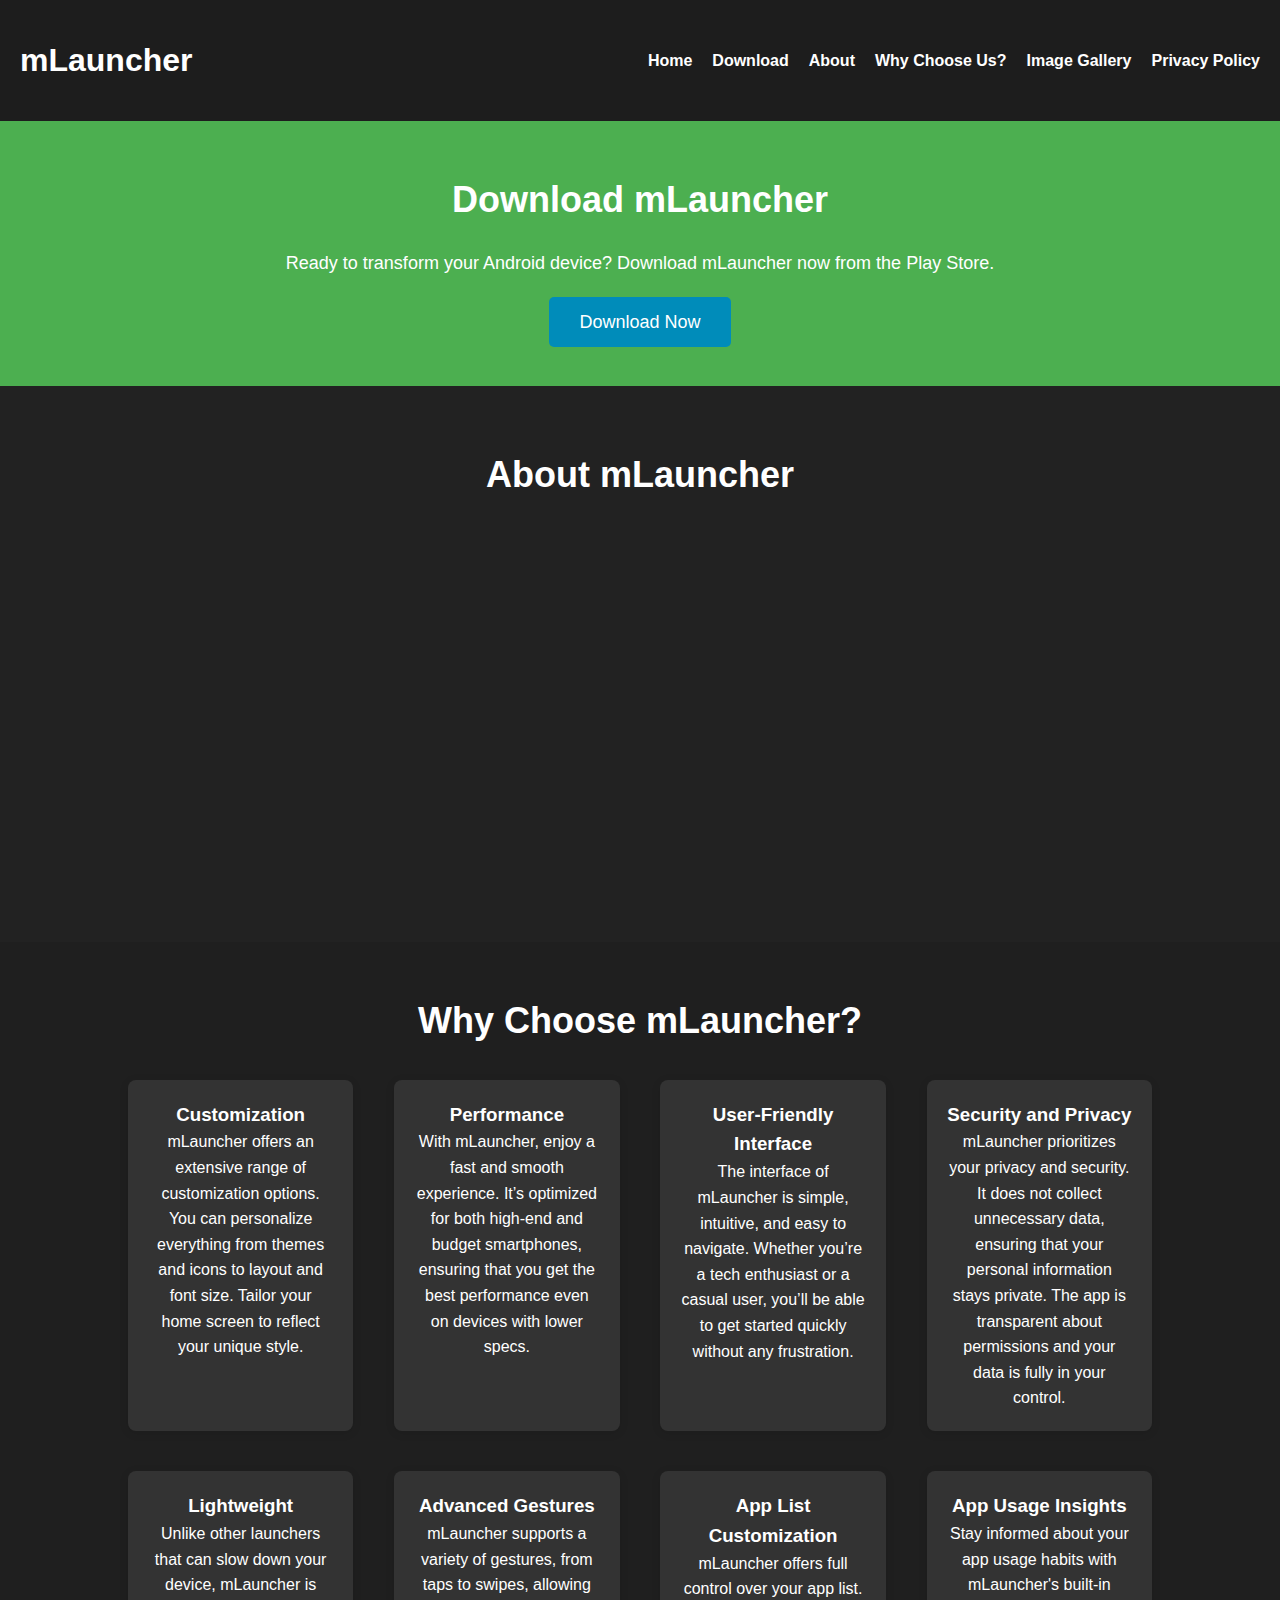
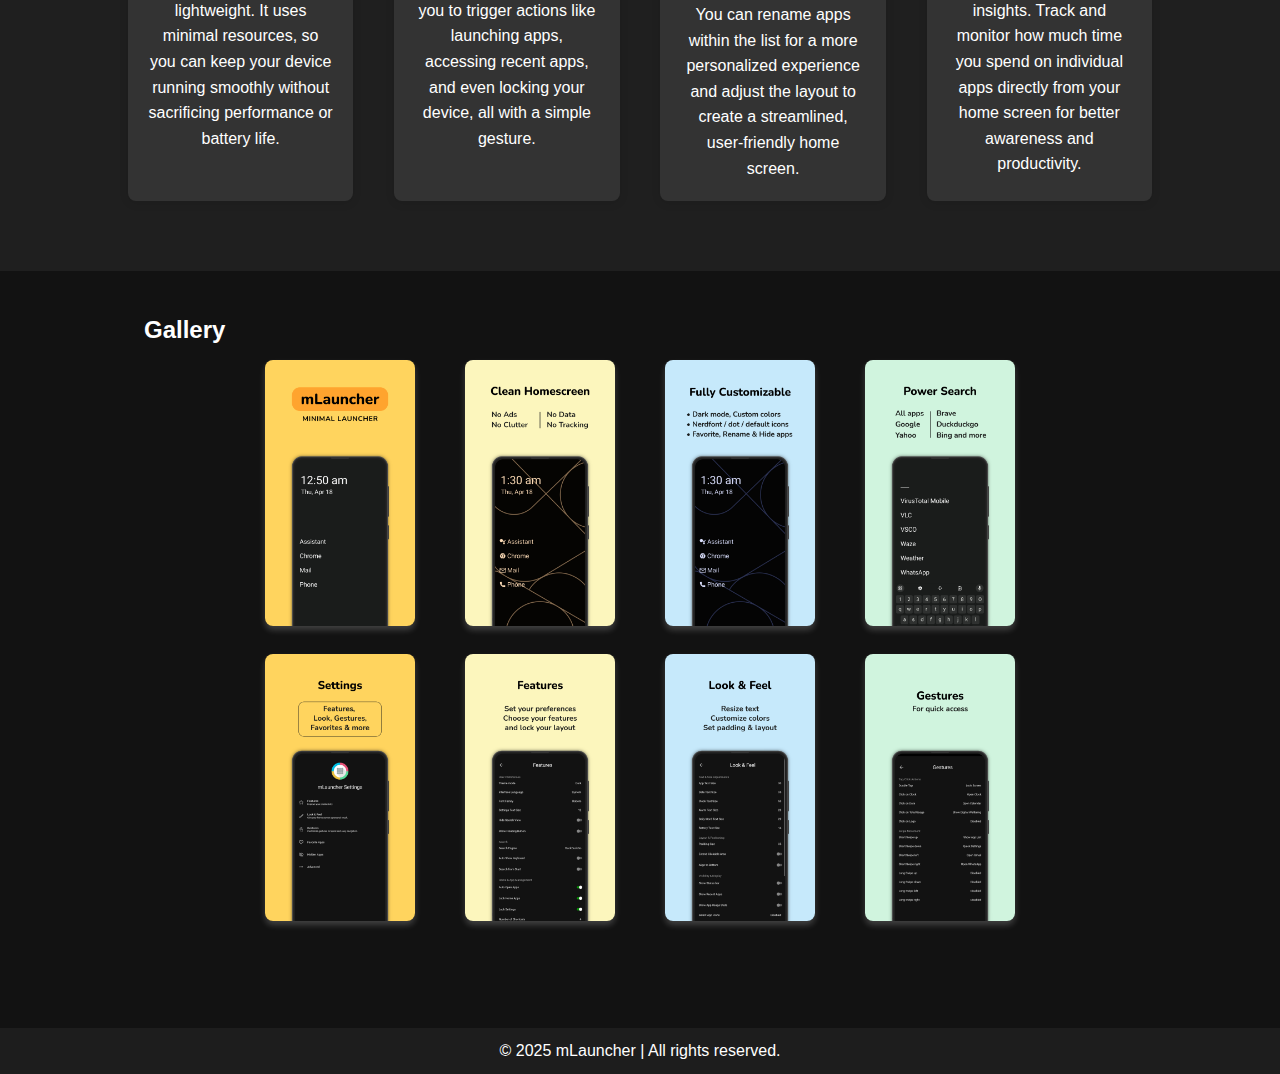
<file: index.html>
<!DOCTYPE html>
<html lang="en">

<head>
    <meta charset="UTF-8">
    <meta name="viewport" content="width=device-width, initial-scale=1.0">
    <title>mLauncher - Best Android Launcher</title>
    <link rel="stylesheet" href="css/index.css">
</head>

<body>
    <header>
        <nav>
            <div class="logo">
                <h1>mLauncher</h1>
            </div>
            <div class="menu-toggle" onclick="toggleMenu()">
                <div></div>
                <div></div>
                <div></div>
            </div>
            <ul id="nav-menu">
                <li><a href="#">Home</a></li>
                <li><a href="#download">Download</a></li>
                <li><a href="#about">About</a></li>
                <li><a href="#why-choose">Why Choose Us?</a></li>
                <li><a href="#image-gallery">Image Gallery</a></li>
                <li><a href="privacy.html" target="_blank" rel="noopener noreferrer">Privacy Policy</a></li>
            </ul>
        </nav>
    </header>


    <main>

        <section id="download" class="download">
            <div class="container">
                <h2>Download mLauncher</h2>
                <p>Ready to transform your Android device? Download mLauncher now from the Play Store.</p>
                <a href="https://play.google.com/store/apps/details?id=app.mlauncher" class="download-btn">Download
                    Now</a>
            </div>
        </section>

        <section id="about" class="about">
            <div class="container">
                <h2>About mLauncher</h2>
                <p>
                    mLauncher, developed by DroidWorks Studio, is a revolutionary Android launcher designed to provide
                    users
                    with a fast, flexible, and highly customizable home screen experience. With an emphasis on user
                    experience,
                    simplicity, and performance, mLauncher allows you to take full control over how your device looks
                    and
                    functions.
                </p>
                <p>
                    Whether you're looking to personalize your home screen with unique themes, streamline your app list
                    for
                    better organization, or enhance security with biometric features, mLauncher offers everything you
                    need. Our
                    goal is to make your Android device smarter, faster, and more efficient.
                </p>
                <p>
                    Key features include advanced gesture controls, app list customization, biometric security, and the
                    ability
                    to track your app usage for better productivity. With a user-friendly interface and optimized
                    performance,
                    mLauncher is the perfect solution for those who want a clean, customizable, and seamless experience.
                </p>
                <p>
                    Join the growing community of users who trust mLauncher for a smoother, more personalized Android
                    experience!
                </p>
            </div>
        </section>

        <section id="why-choose" class="why-choose">
            <div class="container">
                <h2>Why Choose mLauncher?</h2>
                <div class="reason-list">
                    <div class="reason-item">
                        <h3>Customization</h3>
                        <p>
                            mLauncher offers an extensive range of customization options. You can personalize everything
                            from
                            themes and icons to layout and font size. Tailor your home screen to reflect your unique
                            style.
                        </p>
                    </div>
                    <div class="reason-item">
                        <h3>Performance</h3>
                        <p>
                            With mLauncher, enjoy a fast and smooth experience. It’s optimized for both high-end and
                            budget
                            smartphones, ensuring that you get the best performance even on devices with lower specs.
                        </p>
                    </div>
                    <div class="reason-item">
                        <h3>User-Friendly Interface</h3>
                        <p>
                            The interface of mLauncher is simple, intuitive, and easy to navigate. Whether you’re a tech
                            enthusiast or a casual user, you’ll be able to get started quickly without any frustration.
                        </p>
                    </div>
                    <div class="reason-item">
                        <h3>Security and Privacy</h3>
                        <p>
                            mLauncher prioritizes your privacy and security. It does not collect unnecessary data,
                            ensuring that
                            your personal information stays private. The app is transparent about permissions and your
                            data is
                            fully in your control.
                        </p>
                    </div>
                    <div class="reason-item">
                        <h3>Lightweight</h3>
                        <p>
                            Unlike other launchers that can slow down your device, mLauncher is lightweight. It uses
                            minimal
                            resources, so you can keep your device running smoothly without sacrificing performance or
                            battery
                            life.
                        </p>
                    </div>
                    <div class="reason-item">
                        <h3>Advanced Gestures</h3>
                        <p>
                            mLauncher supports a variety of gestures, from taps to swipes, allowing you to trigger
                            actions like
                            launching apps, accessing recent apps, and even locking your device, all with a simple
                            gesture.
                        </p>
                    </div>
                    <div class="reason-item">
                        <h3>App List Customization</h3>
                        <p>
                            mLauncher offers full control over your app list. You can rename apps within the list for a
                            more
                            personalized experience and adjust the layout to create a streamlined, user-friendly home
                            screen.
                        </p>
                    </div>
                    <div class="reason-item">
                        <h3>App Usage Insights</h3>
                        <p>
                            Stay informed about your app usage habits with mLauncher's built-in insights. Track and
                            monitor how
                            much time you spend on individual apps directly from your home screen for better awareness
                            and
                            productivity.
                        </p>
                    </div>
                </div>
            </div>
        </section>

        <section id="image-gallery" class="image-gallery">
            <div class="container">
                <h2>Gallery</h2>
                <table>
                    <tr>
                        <td><img src="images/phoneScreenshots/0.png" alt="Screenshot 1" width="150"></td>
                        <td><img src="images/phoneScreenshots/1.png" alt="Screenshot 2" width="150"></td>
                        <td><img src="images/phoneScreenshots/2.png" alt="Screenshot 3" width="150"></td>
                        <td><img src="images/phoneScreenshots/3.png" alt="Screenshot 4" width="150"></td>
                    </tr>
                    <tr>
                        <td><img src="images/phoneScreenshots/4.png" alt="Screenshot 5" width="150"></td>
                        <td><img src="images/phoneScreenshots/5.png" alt="Screenshot 6" width="150"></td>
                        <td><img src="images/phoneScreenshots/6.png" alt="Screenshot 7" width="150"></td>
                        <td><img src="images/phoneScreenshots/7.png" alt="Screenshot 8" width="150"></td>
                    </tr>
                </table>
            </div>
        </section>

    </main>

    <footer>
        <div class="container">
            <p>&copy; 2025 mLauncher | All rights reserved.</p>
        </div>
    </footer>
</body>

<script>
    function toggleMenu() {
        document.getElementById("nav-menu").classList.toggle("active");
    }
</script>

</html>
</file>
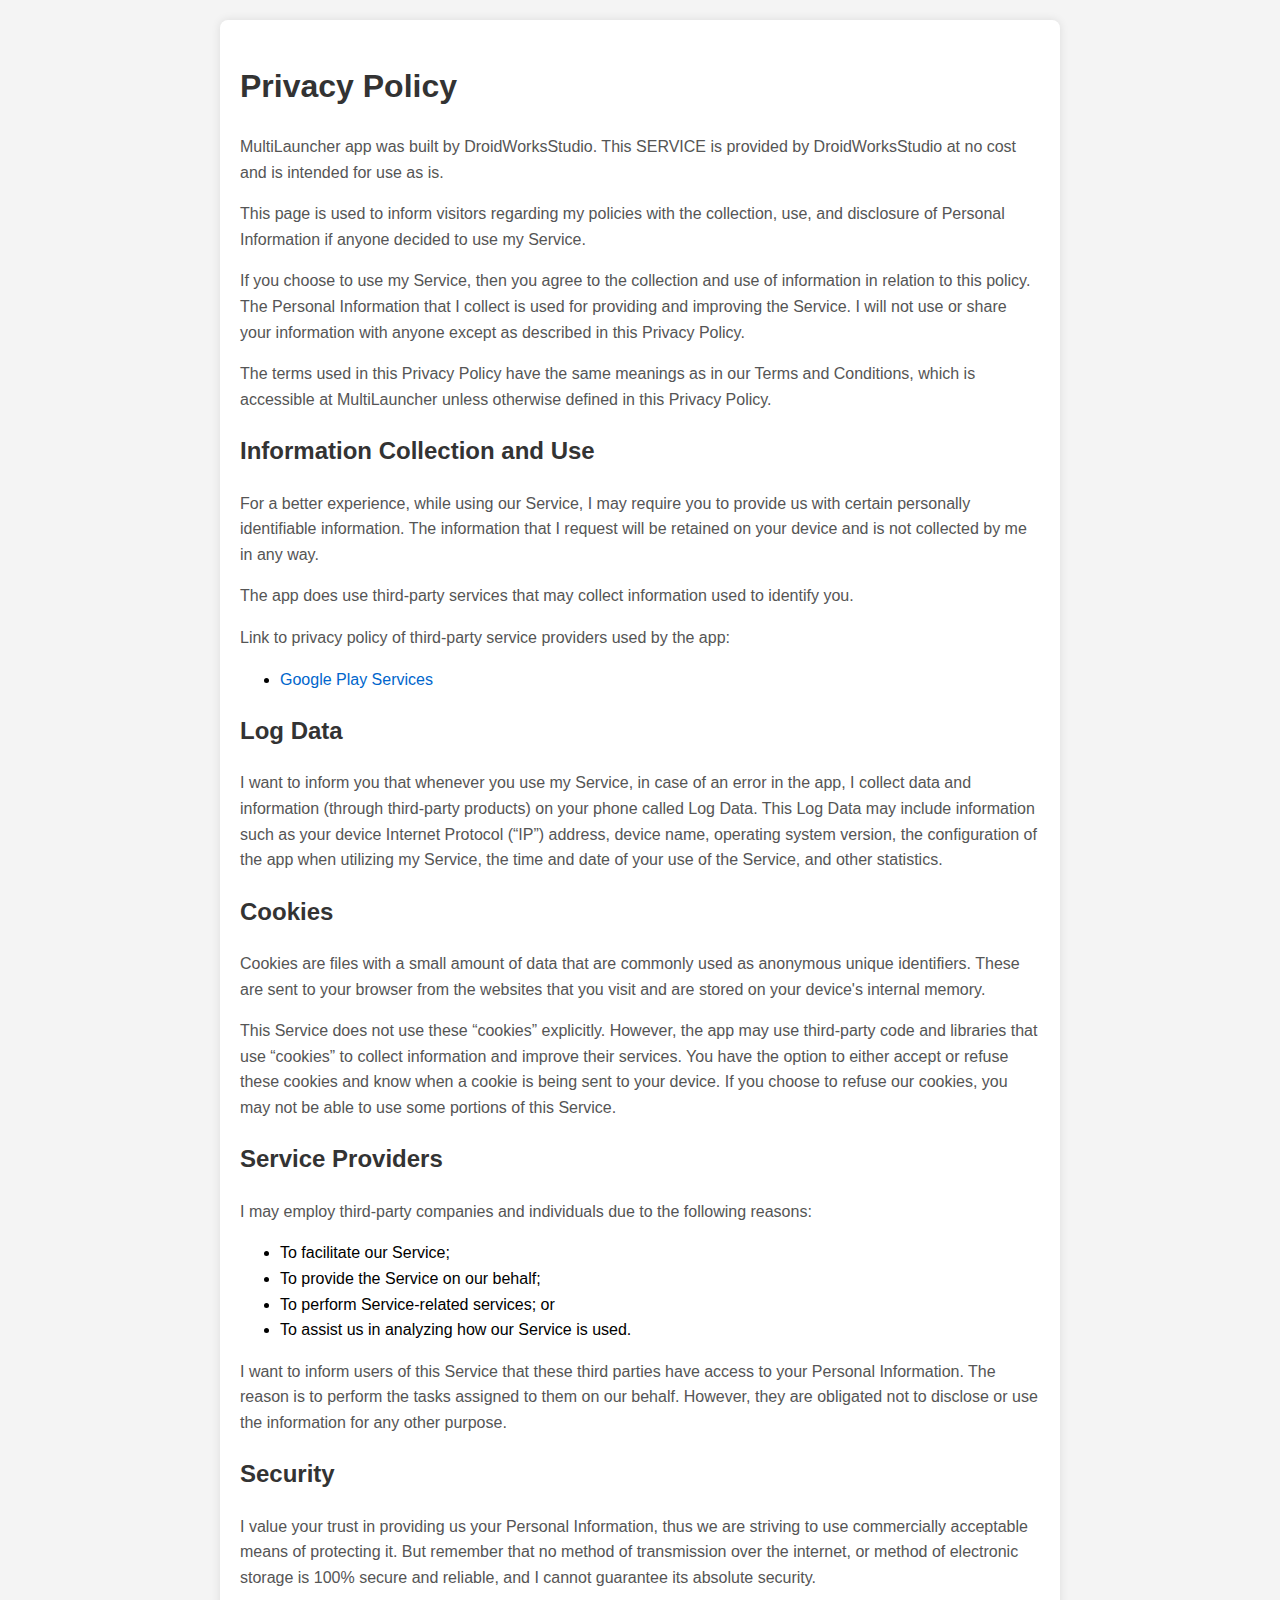
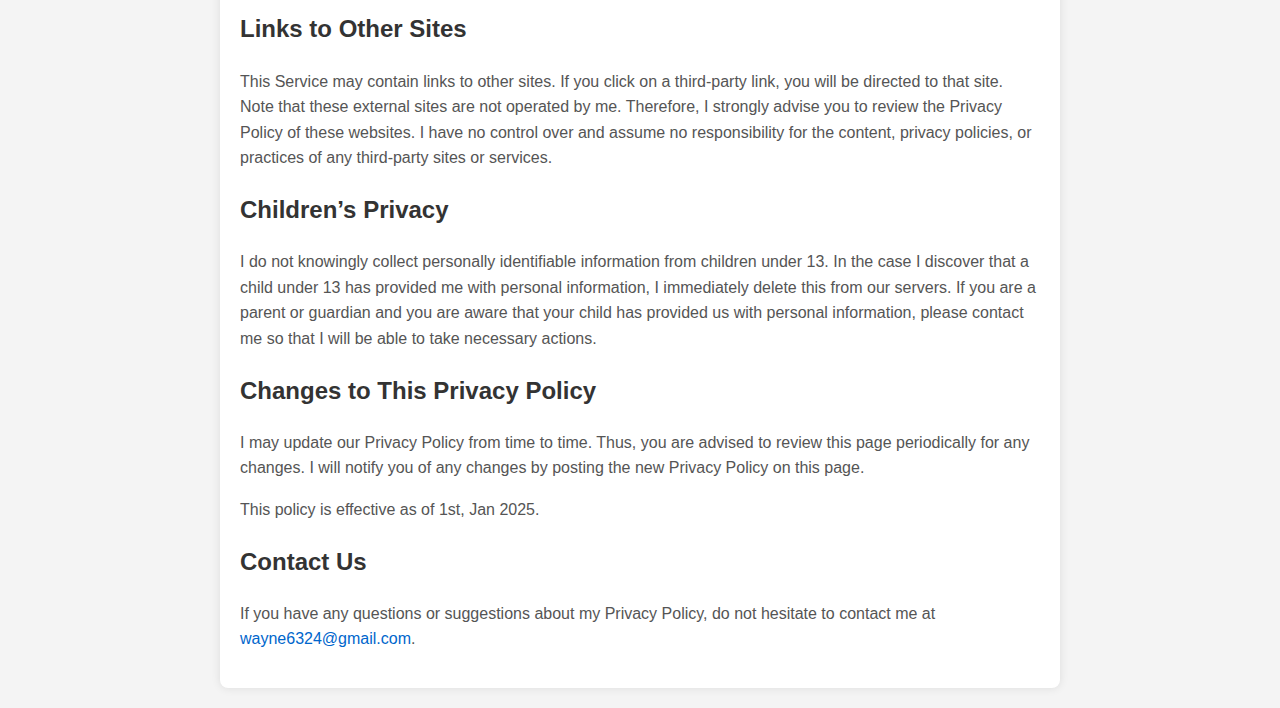
<file: privacy.html>
<!DOCTYPE html>
<html lang="en">

<head>
    <meta charset="UTF-8">
    <meta name="viewport" content="width=device-width, initial-scale=1.0">
    <title>Privacy Policy - MultiLauncher</title>
    <style>
        body {
            font-family: Arial, sans-serif;
            line-height: 1.6;
            margin: 0;
            padding: 20px;
            background-color: #f4f4f4;
        }

        h1,
        h2 {
            color: #333;
        }

        p {
            color: #555;
        }

        .container {
            background-color: #fff;
            padding: 20px;
            margin: 0 auto;
            max-width: 800px;
            border-radius: 8px;
            box-shadow: 0 0 10px rgba(0, 0, 0, 0.1);
        }

        .link {
            color: #0066cc;
            text-decoration: none;
        }

        .link:hover {
            text-decoration: underline;
        }
    </style>
</head>

<body>

    <div class="container">
        <h1>Privacy Policy</h1>
        <p>MultiLauncher app was built by DroidWorksStudio. This SERVICE is provided by DroidWorksStudio at no cost and
            is intended for use as is.</p>

        <p>This page is used to inform visitors regarding my policies with the collection, use, and disclosure of
            Personal Information if anyone decided to use my Service.</p>

        <p>If you choose to use my Service, then you agree to the collection and use of information in relation to this
            policy. The Personal Information that I collect is used for providing and improving the Service. I will not
            use or share your information with anyone except as described in this Privacy Policy.</p>

        <p>The terms used in this Privacy Policy have the same meanings as in our Terms and Conditions, which is
            accessible at MultiLauncher unless otherwise defined in this Privacy Policy.</p>

        <h2>Information Collection and Use</h2>
        <p>For a better experience, while using our Service, I may require you to provide us with certain personally
            identifiable information. The information that I request will be retained on your device and is not
            collected by me in any way.</p>

        <p>The app does use third-party services that may collect information used to identify you.</p>

        <p>Link to privacy policy of third-party service providers used by the app:</p>
        <ul>
            <li><a href="https://policies.google.com/privacy" class="link" target="_blank">Google Play Services</a></li>
        </ul>

        <h2>Log Data</h2>
        <p>I want to inform you that whenever you use my Service, in case of an error in the app, I collect data and
            information (through third-party products) on your phone called Log Data. This Log Data may include
            information such as your device Internet Protocol (“IP”) address, device name, operating system version, the
            configuration of the app when utilizing my Service, the time and date of your use of the Service, and other
            statistics.</p>

        <h2>Cookies</h2>
        <p>Cookies are files with a small amount of data that are commonly used as anonymous unique identifiers. These
            are sent to your browser from the websites that you visit and are stored on your device's internal memory.
        </p>

        <p>This Service does not use these “cookies” explicitly. However, the app may use third-party code and libraries
            that use “cookies” to collect information and improve their services. You have the option to either accept
            or refuse these cookies and know when a cookie is being sent to your device. If you choose to refuse our
            cookies, you may not be able to use some portions of this Service.</p>

        <h2>Service Providers</h2>
        <p>I may employ third-party companies and individuals due to the following reasons:</p>
        <ul>
            <li>To facilitate our Service;</li>
            <li>To provide the Service on our behalf;</li>
            <li>To perform Service-related services; or</li>
            <li>To assist us in analyzing how our Service is used.</li>
        </ul>
        <p>I want to inform users of this Service that these third parties have access to your Personal Information. The
            reason is to perform the tasks assigned to them on our behalf. However, they are obligated not to disclose
            or use the information for any other purpose.</p>

        <h2>Security</h2>
        <p>I value your trust in providing us your Personal Information, thus we are striving to use commercially
            acceptable means of protecting it. But remember that no method of transmission over the internet, or method
            of electronic storage is 100% secure and reliable, and I cannot guarantee its absolute security.</p>

        <h2>Links to Other Sites</h2>
        <p>This Service may contain links to other sites. If you click on a third-party link, you will be directed to
            that site. Note that these external sites are not operated by me. Therefore, I strongly advise you to review
            the Privacy Policy of these websites. I have no control over and assume no responsibility for the content,
            privacy policies, or practices of any third-party sites or services.</p>

        <h2>Children’s Privacy</h2>
        <p>I do not knowingly collect personally identifiable information from children under 13. In the case I discover
            that a child under 13 has provided me with personal information, I immediately delete this from our servers.
            If you are a parent or guardian and you are aware that your child has provided us with personal information,
            please contact me so that I will be able to take necessary actions.</p>

        <h2>Changes to This Privacy Policy</h2>
        <p>I may update our Privacy Policy from time to time. Thus, you are advised to review this page periodically for
            any changes. I will notify you of any changes by posting the new Privacy Policy on this page.</p>

        <p>This policy is effective as of 1st, Jan 2025.</p>

        <h2>Contact Us</h2>
        <p>If you have any questions or suggestions about my Privacy Policy, do not hesitate to contact me at <a
                href="mailto:wayne6324+DroidWorksStudio@gmail.com" class="link">wayne6324@gmail.com</a>.</p>
    </div>

</body>

</html>
</file>
<file: css/index.css>
/* General Styles */
* {
    margin: 0;
    padding: 0;
    box-sizing: border-box;
}

body {
    font-family: 'Arial', sans-serif;
    line-height: 1.6;
    background-color: #121212;
    color: #f5f5f5;
}

/* Container for centering content */
.container {
    width: 80%;
    margin: 0 auto;
}

/* Header */
header {
    background-color: #1d1d1d;
    padding: 20px 0;
    color: white;
}

header .logo h1 {
    font-size: 32px;
    font-weight: bold;
}

/* Navigation Styles */
nav {
    display: flex;
    justify-content: space-between;
    align-items: center;
    padding: 15px 20px;
    background-color: #1d1d1d;
}

/* Logo */
.logo h1 {
    font-size: 28px;
    font-weight: bold;
    color: white;
}

/* Desktop Navigation */
nav ul {
    list-style: none;
    display: flex;
    justify-content: flex-end;
}

nav ul li {
    margin-left: 20px;
}

nav ul li a {
    color: white;
    text-decoration: none;
    font-weight: bold;
    font-size: 16px;
}

nav ul li a:hover {
    text-decoration: underline;
}

/* Mobile Navigation */
.menu-toggle {
    display: none;
    flex-direction: column;
    cursor: pointer;
}

.menu-toggle div {
    width: 30px;
    height: 3px;
    background-color: white;
    margin: 5px 0;
}

/* Responsive Menu */
@media screen and (max-width: 768px) {
    nav ul {
        display: none;
        flex-direction: column;
        position: absolute;
        top: 60px;
        right: 0;
        background-color: #1d1d1d;
        width: 100%;
        text-align: center;
        padding: 20px 0;
    }

    nav ul.active {
        display: flex;
    }

    nav ul li {
        margin: 10px 0;
    }

    .menu-toggle {
        display: flex;
    }
}

/* Hero Section */
.hero {
    background-color: #333;
    color: white;
    text-align: center;
    padding: 50px 0;
}

.hero h2 {
    font-size: 48px;
    margin-bottom: 20px;
}

.hero p {
    font-size: 18px;
    margin-bottom: 30px;
}

.cta-btn {
    padding: 15px 30px;
    font-size: 18px;
    background-color: #4CAF50;
    color: white;
    text-decoration: none;
    border-radius: 5px;
}

.cta-btn:hover {
    background-color: #45a049;
}

/* Why Choose Section */
.why-choose {
    padding: 50px 0;
    background-color: #1f1f1f;
    color: white;
    text-align: center;
}

.why-choose h2 {
    font-size: 36px;
    margin-bottom: 30px;
}

/* Flex container for reasons */
.reason-list {
    display: flex;
    justify-content: space-between;
    flex-wrap: wrap;
    gap: 20px;
    /* Adds spacing between the items */
}

/* Individual reason items */
.reason-item {
    width: 22%;
    background-color: #333;
    padding: 20px;
    box-shadow: 0 2px 10px rgba(0, 0, 0, 0.1);
    border-radius: 8px;
    text-align: center;
    margin-bottom: 20px;
}

/* Ensure spacing remains consistent on mobile */
@media screen and (max-width: 768px) {
    .reason-item {
        width: 45%;
        margin-bottom: 20px;
    }
}

@media screen and (max-width: 480px) {
    .reason-item {
        width: 90%;
        margin-bottom: 20px;
    }
}

/* Download Section */
.download {
    background-color: #4CAF50;
    color: white;
    text-align: center;
    padding: 50px 0;
}

.download h2 {
    font-size: 36px;
    margin-bottom: 20px;
}

.download p {
    font-size: 18px;
    margin-bottom: 30px;
}

.download-btn {
    padding: 15px 30px;
    font-size: 18px;
    background-color: #008CBA;
    color: white;
    text-decoration: none;
    border-radius: 5px;
}

.download-btn:hover {
    background-color: #007bb5;
}

/* About Section */
.about {
    padding: 60px 0;
    background-color: #222;
    color: white;
    text-align: center;
}

.about h2 {
    font-size: 36px;
    margin-bottom: 30px;
    font-weight: bold;
}

.about p {
    font-size: 18px;
    line-height: 1.6;
    max-width: 1400px;
    margin: 0 auto;
    margin-bottom: 20px;
    color: #ccc;
}

.about p:last-child {
    margin-bottom: 0;
}

/* Add subtle animation to paragraphs */
.about p {
    opacity: 0;
    transform: translateY(20px);
    animation: fadeInUp 0.5s ease-out forwards;
}

.about p:nth-child(2) {
    animation-delay: 0.3s;
}

.about p:nth-child(3) {
    animation-delay: 0.6s;
}

@keyframes fadeInUp {
    0% {
        opacity: 0;
        transform: translateY(20px);
    }

    100% {
        opacity: 1;
        transform: translateY(0);
    }
}

/* Footer */
footer {
    background-color: #1d1d1d;
    color: white;
    text-align: center;
    padding: 10px 0;
    margin-top: 50px;
}

/* Mobile Responsiveness */
@media screen and (max-width: 768px) {
    .container {
        width: 90%;
    }

    /* Header */
    header .logo h1 {
        font-size: 28px;
    }

    nav ul {
        flex-direction: column;
        justify-content: center;
    }

    nav ul li {
        margin: 10px 0;
    }

    /* Hero Section */
    .hero h2 {
        font-size: 32px;
    }

    .hero p {
        font-size: 16px;
    }

    .cta-btn {
        font-size: 16px;
        padding: 12px 25px;
    }

    /* Why Choose Section */
    .reason-list {
        justify-content: center;
    }

    .reason-item {
        width: 45%;
        margin-bottom: 15px;
    }

    /* Download Section */
    .download h2 {
        font-size: 32px;
    }

    .download p {
        font-size: 16px;
    }

    .download-btn {
        font-size: 16px;
        padding: 12px 25px;
    }

    /* About Section */
    .about h2 {
        font-size: 32px;
    }

    .about p {
        font-size: 16px;
        line-height: 1.5;
    }
}

/* Small screen adjustments */
@media screen and (max-width: 480px) {
    header .logo h1 {
        font-size: 24px;
    }

    .hero h2 {
        font-size: 28px;
    }

    .hero p {
        font-size: 14px;
    }

    .cta-btn {
        font-size: 14px;
        padding: 10px 20px;
    }

    .reason-item {
        width: 90%;
    }

    .download h2 {
        font-size: 28px;
    }

    .download-btn {
        font-size: 14px;
        padding: 10px 20px;
    }

    .about h2 {
        font-size: 28px;
    }

    .about p {
        font-size: 14px;
        line-height: 1.4;
    }
}

/* Dark mode for Image Gallery ONLY */
.image-gallery {
    background-color: #121212;
    /* Dark background */
    color: #ffffff;
    /* Light text */
    padding: 40px 20px;
}

.image-gallery h2 {
    color: #ffffff;
    /* White text */
}

.image-gallery table {
    width: 100%;
    max-width: 800px;
    margin: 0 auto;
    border-collapse: collapse;
}

.image-gallery td {
    padding: 10px;
    text-align: center;
}

.image-gallery img {
    width: 100%;
    max-width: 150px;
    height: auto;
    border-radius: 8px;
    box-shadow: 0 4px 6px rgba(255, 255, 255, 0.2);
    /* Soft glow effect */
    transition: transform 0.3s ease-in-out;
}

.image-gallery img:hover {
    transform: scale(1.1);
}

/* Responsive adjustments */
@media (max-width: 768px) {
    .image-gallery table {
        display: flex;
        flex-wrap: wrap;
        justify-content: center;
    }

    .image-gallery td {
        display: block;
        width: 45%;
        margin: 5px;
    }

    .image-gallery img {
        max-width: 100%;
    }
}

@media (max-width: 480px) {
    .image-gallery td {
        width: 90%;
    }
}
</file>
